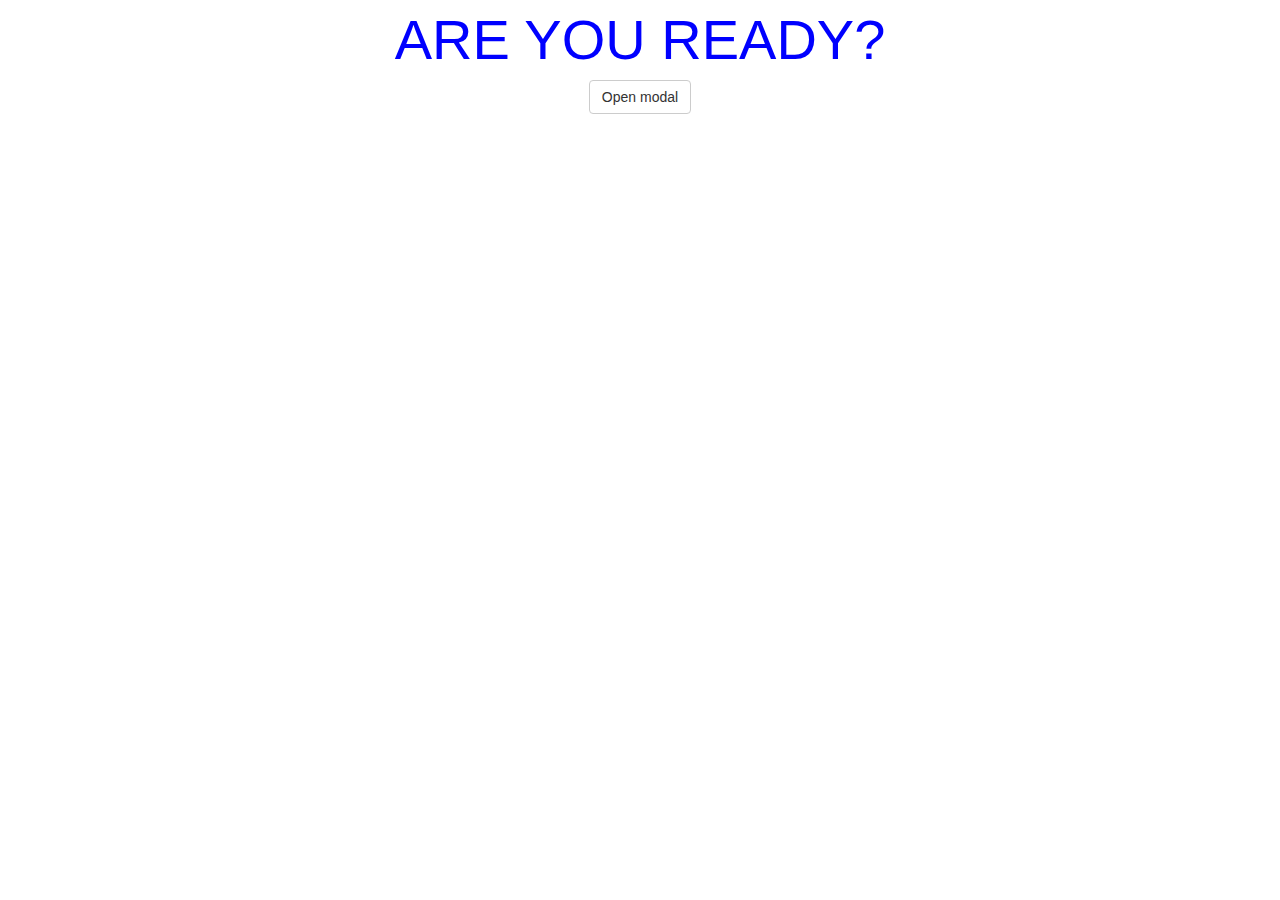
<file: RELOJ_DIGITAL/index.html>
<!DOCTYPE html>
<html>
	<head>
		<title>Reloj Digital</title>
		<meta charset="UTF-8">
		<meta http-equiv="X-UA-Compatible" content="IE=edge">
		<meta name="viewport" content="width=device-width, initial-scale=1">
		<link rel="stylesheet" type="text/css" href="css/bootstrap.css">
		<link rel="stylesheet" type="text/css" href="css/main.css">
	</head>
	<body>
		<section>
			<div class="container">
				<div class="row text-center">
					<div class="col-sm-12">
						<div id="hora">ARE YOU READY?</div>
						<div id="fecha"></div>

					</div>
					<div class="col-sm-12">
						<a href="#" class="btn btn-default" id="openBtn">Open modal</a>
						<div id="myModal" class="modal fade text-left" tabindex="-1" role="dialog">
							<div class="modal-dialog">
								<div class="modal-content">
									<div class="modal-header">
										<button type="button" class="close" data-dismiss="modal" aria-hidden="true">×</button>
									</div>
									<div class="modal-body">
										<label for="1">
											<input data-id="1" type="checkbox" class="janet" data-pais="-5"/> Chicago
										</label>
										<label for="2">
											<input data-id="2" type="checkbox" class="janet" data-pais="-3"> Sao Paulo
										</label>
										<label for="3">
											<input data-id="3" type="checkbox" class="janet" data-pais="-4"> Santiago
										</label>
										<label for="4">
											<input data-id="4" type="checkbox" class="janet" data-pais="-5"> Mexico D.F.
										</label>
										<label for="5">
											<input data-id="5" type="checkbox" class="janet" data-pais="-4"> Caracas
										</label>
										<label for="6">
											<input data-id="6" type="checkbox" class="janet" data-pais="-3"> Brasilia
										</label>
										<label for="7">
											<input data-id="7" type="checkbox" class="janet" data-pais="-5"> Quito
										</label>
										<label for="8">
											<input data-id="8" type="checkbox" class="janet" data-pais="-5"> Guayaquil
										</label>
										<label for="9">
											<input data-id="9" type="checkbox" class="janet" data-pais="-5"> Santa Marta
										</label>
										<label for="10">
											<input data-id="10" type="checkbox" class="janet" data-pais="-5"> Bogota
										</label>
									</div>
								</div>
							</div>
						</div>
					</div>

				</div>
				<div id="huso"></div>
			</div>
			
		</section>
		
		<script src="js/jquery.js"></script>
		<script type="text/javascript" src="js/bootstrap.min.js"></script>
		<script src="js/main.js"></script>
	</body>
</html>
</file>
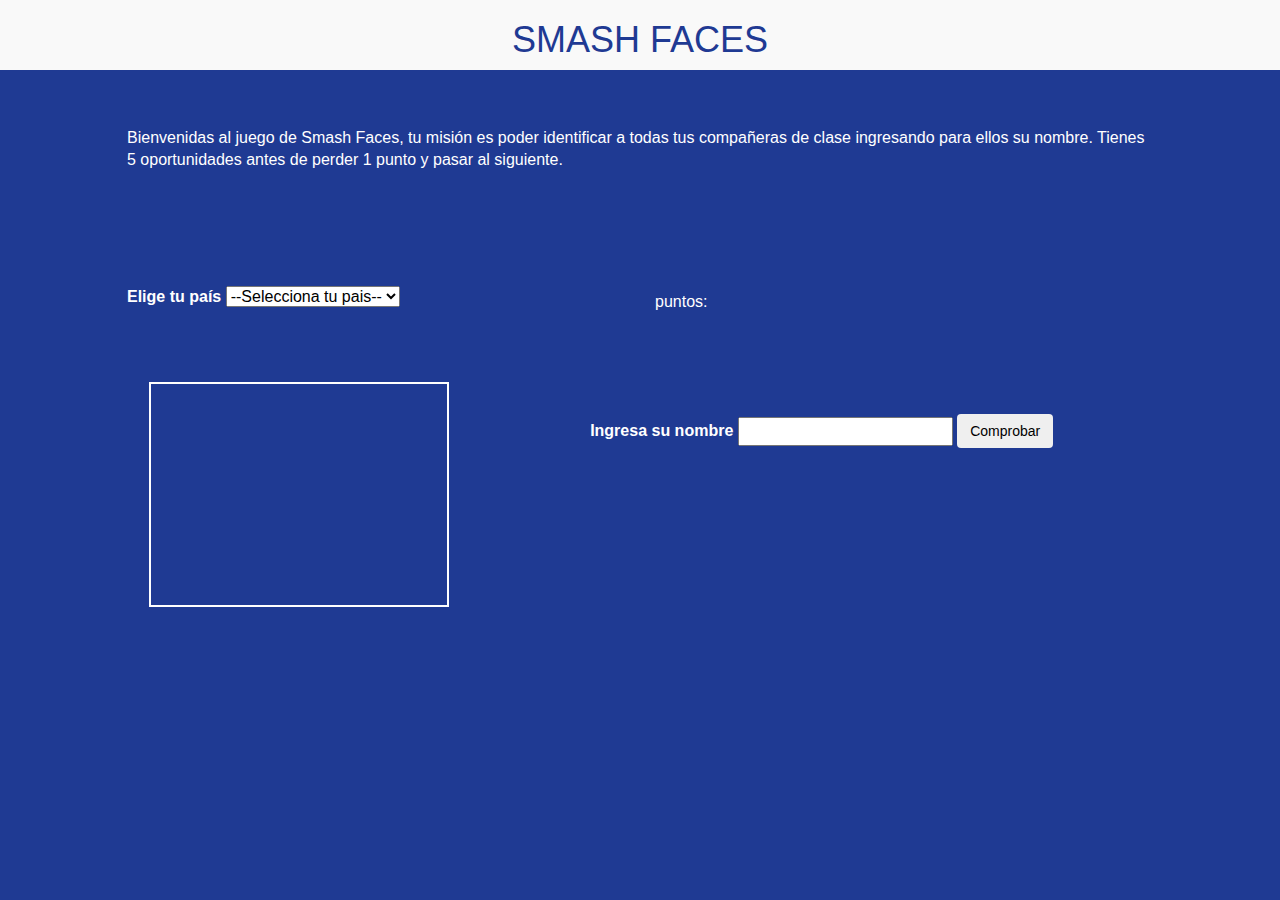
<file: smash-faces/index.html>
<!DOCTYPE html>
<html>
	<head>
	  <meta charset="UTF-8">
	  <title>Smash Faces</title>
	  <link rel="stylesheet" href="https://maxcdn.bootstrapcdn.com/bootstrap/3.3.6/css/bootstrap.min.css">
	  <link rel="stylesheet" href="css/main.css">
	</head>
	<body>
	<header>	
		<div class="container">	
			<div class="row">
				<div class="col-md-12 ">
					<h1 class="text-center">Smash Faces</h1>
				</div>
			</div>
		</div>
	</header>
		<div class="container">
			<div class="row">
				<div class="col-md-12">
					<div class="descripicion pdt pdr pdl pdb">
						Bienvenidas al juego de Smash Faces, tu misión es poder identificar a todas tus compañeras de clase ingresando para ellos su nombre. Tienes 5 oportunidades antes de perder 1 punto y pasar al siguiente.
					</div>
						
				</div>
			</div>
			<div class="row pdt pdb pdl pdr">
				<div class="col-md-6">	
					<strong>Elige tu país</strong>
					<select id="lista" >
					  <option value="1" >--Selecciona tu pais--</option>
					  <option value="2">Perú</option>
					  <option value="3">Mexico</option>
					</select>
				</div>
				<div class="col-md-6">
						<p id="puntos" >puntos: <span id="record"></span></p>
				</div>
			</div>
			<div class="row ">
				<div class="col-md-5">
					<div id="imagen">
					</div>
				</div>
				<div class="col-md-7 ">
					<div class="controles pdt pdb pdl pdr">	
						<label for="">Ingresa su nombre</label>
						<input id="nombre" type="text">
						<button id="comprobar" class="btn btn-secundario">Comprobar</button>
						<p id="mensaje"></p>
					</div>

				</div>
			</div>

		</div>

		<script src="https://code.jquery.com/jquery-2.2.2.js"></script>
		<script src="js/peru.js"></script>
		<script src="js/mexico.js"></script>
		<script src="js/main.js"></script>

	</body>
</html>
</file>
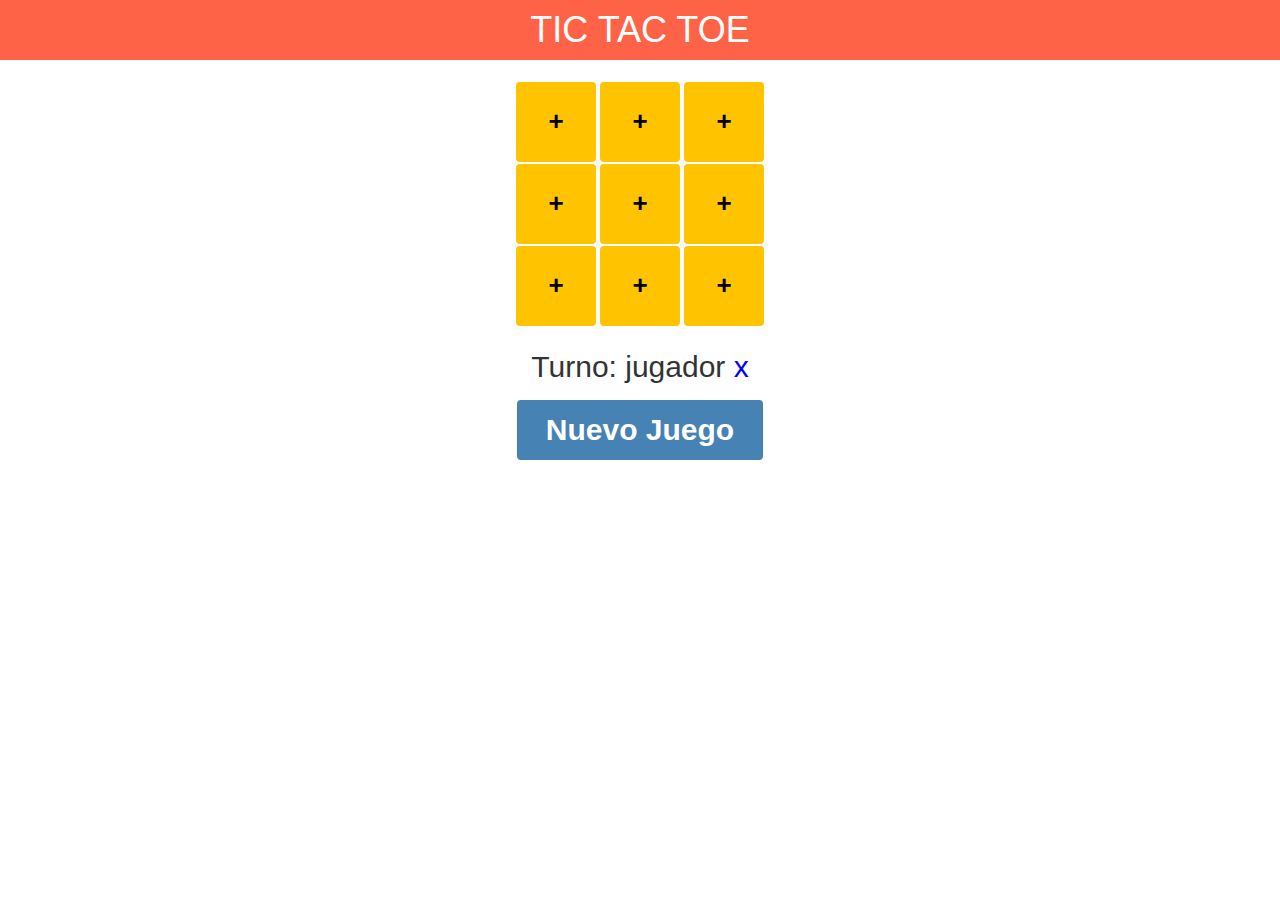
<file: TICTACTOE/index.html>
<!DOCTYPE html>
<html>
    <head>
        <meta charset="UTF-8">
        <title>Tic tac toe</title>
        <link rel="stylesheet" href="https://maxcdn.bootstrapcdn.com/bootstrap/3.3.6/css/bootstrap.min.css">
        <link rel="stylesheet" href="css/main.css">
        <meta name="viewport" content="width=device-width, initial-scale=1, maximum-scale=1, user-scalable=no">
    </head>
    <body>
        <div class="contenedor">
            <div class="row">
                <div class="col-md-12 text-center">
                   <h1>TIC TAC TOE</h1>
                </div>
            </div>
            <div class="row">
                <div class="col-md-offset-3 col-md-6 text-center">
                    <div id="padre">
                    </div>
                </div>
            </div>
            <div class="row text-center">
                <div class="col-md-12"> 
                    <p>Turno: jugador <span id="turno"></span></p>
                    <button Class="btn btnNew">Nuevo Juego</button>
                </div>            
                
            </div>
        </div>
        <!-- Inserta tu codigo aqui -->
        <script src="https://code.jquery.com/jquery-2.2.2.js"></script>
        <script src="js/main.js"></script>
    </body>
</html>
</file>
<file: RELOJ_DIGITAL/css/main.css>
#hora {
	color: blue;
	font-size: 4em;
}
label{
	display: block;
}
</file>
<file: smash-faces/css/main.css>
/* Inserta tu codigo aqui */
@import url(https://fonts.googleapis.com/css?family=Montserrat:400,700);

body{
    background-color:#1F3A93;
    color:white;
    font-family: font-family: 'Montserrat', sans-serif;
    font-size: 16px;
}
.pdt{
	padding-top: 5%;
}
.pdb{
	padding-bottom: 5%;
}
.pdl{
	padding-left: 5%;
}
.pdr{
	padding-right: 5%;
}
header{
	background-color: #f9f9f9;
	color:#1F3A93;
}
h1{
	text-transform: uppercase;
}
#imagen{
	margin:0 auto;
	border:2px solid white;
	height: 225px;
	width: 300px;
	padding:5px;
}
.foto{
	width: 100%;
}
#record{
	color:#1F3A93;
	background-color: white;
	font-size: 20px;
}
#lista,#comprobar,#nombre{
	color: black;
}
.foto{
	opacity: 0.9;
}

#imagen:hover{
	transition: 3s;
	opacity: 0.5;
	color:white;
}
</file>
<file: TICTACTOE/css/main.css>
h1{
	background-color:tomato;
	color:white;
	margin:0;
	padding:10px;
}
p{
	font-size: 30px;
	font-weight: 400;
}
.negro{
	color:black;
}
.azul{
	color:blue;
}
.rojo{
	color:red;
}
#padre{
	margin-top: 20px;
	margin-bottom: 20px;
}
button{
	width: 80px;
	height: 80px;
	margin:2px;
}
.boton{
	background-color: #FFC300 ;
	font-size: 26px;
	font-weight: 600;
}
.btnNew{
	height: 60px;
	width: 246px;
	background-color:steelblue;
	color:white;
	font-size: 30px;
	font-weight: 700;
}
</file>
